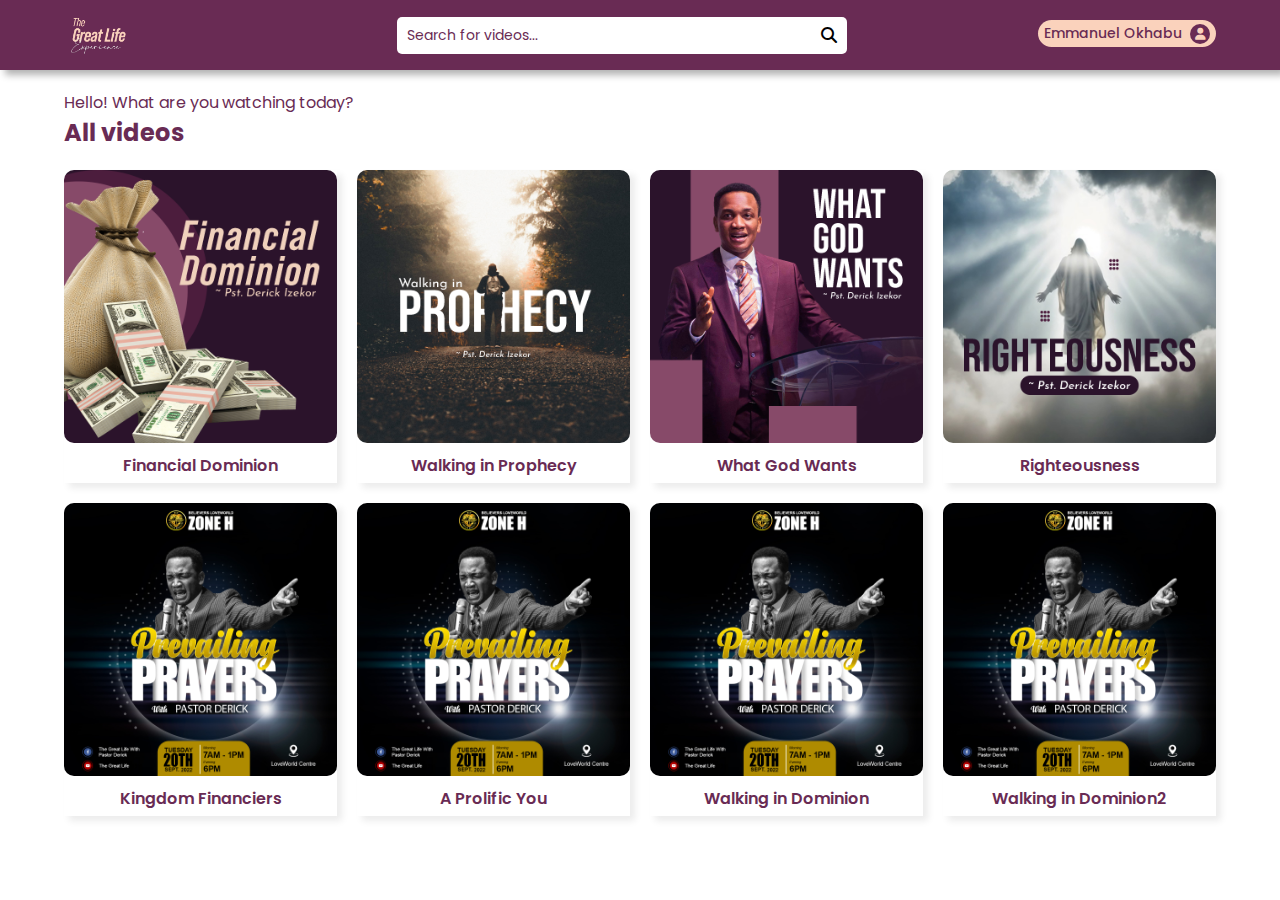
<file: pages/library.html>
<!DOCTYPE html>
<html lang="en">
  <head>
    <meta charset="UTF-8" />
    <meta http-equiv="X-UA-Compatible" content="IE=edge" />
    <meta name="viewport" content="width=device-width, initial-scale=1.0" />
    <title>Library</title>

    <!-- Fontawesome CDN -->
    <link
      rel="stylesheet"
      href="https://cdnjs.cloudflare.com/ajax/libs/font-awesome/6.4.0/css/all.min.css"
    />
<!-- ======== Title Logo ========= -->
<link rel="icon" type="image/png" sizes="32x32" href="../assets/images/logo1.png">

    <!-- ======== Link to CSS file ======== -->
    <link rel="stylesheet" href="../css/library.css" />
  </head>
  <body>
    <nav>
      <div class="left-nav">
        <!-- =========================== Logo ============================== -->
        <a href="../pages/home_page.html"><div class="logo"></div></a>

        <div class="search-box">
          <input
            type="text"
            id="search"
            placeholder="Search for videos..."
            onkeyup="search()"
          />
          <i class="fa fa-solid fa-search" id="searchIcon"></i>
        </div>
      </div>

      <!-- ========================== User Profile ======================== -->
      <div class="navLinks" id="myTopnav">
        <div class="icon" onclick="userToggle()">
          <div class="profile">
            <p>Emmanuel Okhabu</p>
            <i class="fa fa-solid fa-user" id="userIcon"></i>
          </div>
        </div>

      <!-- =========================== Home ============================== -->
        <a href="../pages/home_page.html" class="nav-items">
          <div class="home">
            <i class="fa fa-solid fa-home"></i>
            <p>Home</p>
          </div>
        </a>

        <!-- ========================= Notification ======================== -->
        <a href="../pages/notification.html" class="nav-items">
          <div class="notifications">
            <i class="fa fa-solid fa-bell" id="bell"></i>
            <p>Notifications</p>
          </div>
        </a>

        <!-- ============================ Logout ============================ -->
        <a href="/index.html" class="nav-items">
          <div class="logout">
            <i class="fa-solid fa-arrow-right-from-bracket"></i>
            <p>Logout</p>
          </div>
        </a>
      </div>
    </nav>

    <section class="mobileSearch">
      <div class="search-box search-box-mobile">
        <input
          type="text"
          id="search2"
          placeholder="Search for videos..."
          onkeyup="search2()"
        />
        <i class="fa fa-solid fa-search" id="searchIcon"></i>
      </div>
    </section>

    <section class="videoComponent">
      <div class="videoHeader">
        <p>Hello! What are you watching today?</p>
        <h2>All videos</h2>
      </div>
      <div class="videoSection">

        <a href="./playhead.html">
          <div class="videoCard">
            <div class="videoThumbnail">
              <img src="../assets/images/financial_dominion.jpg" alt="" />
            </div>
            <h4 class="videoTitle">Financial Dominion</h4>
          </div>
        </a>

        <a href="./playhead.html">
          <div class="videoCard">
            <div class="videoThumbnail">
              <img src="../assets/images/prophecy.jpg" alt="" />
            </div>
            <h4 class="videoTitle">Walking in Prophecy</h4>
          </div>
        </a>

        <a href="./playhead.html">
          <div class="videoCard">
            <div class="videoThumbnail">
              <img src="../assets/images/what_god_wants.jpg" alt="" />
            </div>
            <h4 class="videoTitle">What God Wants</h4>
          </div>
        </a>

        <a href="./playhead.html">
          <div class="videoCard">
            <div class="videoThumbnail">
              <img src="../assets/images/righteousness.jpg" alt="" />
            </div>
            <h4 class="videoTitle">Righteousness</h4>
          </div>
        </a>
        <a href="./playhead.html">
          <div class="videoCard">
            <div class="videoThumbnail">
              <img src="../assets/images/cover.jpg" alt="" />
            </div>
            <h4 class="videoTitle">Kingdom Financiers</h4>
          </div>
        </a>

        <a href="./playhead.html">
          <div class="videoCard">
            <div class="videoThumbnail">
              <img src="../assets/images/cover.jpg" alt="" />
            </div>
            <h4 class="videoTitle">A Prolific You</h4>
          </div>
        </a>

        <a href="./playhead.html">
          <div class="videoCard">
            <div class="videoThumbnail">
              <img src="../assets/images/cover.jpg" alt="" />
            </div>
            <h4 class="videoTitle">Walking in Dominion</h4>
          </div>
        </a>

        <a href="./playhead.html">
          <div class="videoCard">
            <div class="videoThumbnail">
              <img src="../assets/images/cover.jpg" alt="" />
            </div>
            <h4 class="videoTitle">Walking in Dominion2</h4>
          </div>
        </a>

      </div>
    </section>

    <!-- <footer class="copyright">
      <small>Copyright 2023</small>
    </footer> -->

    <script src="../js/library.js" type="text/javascript"></script>
  </body>
</html>
</file>
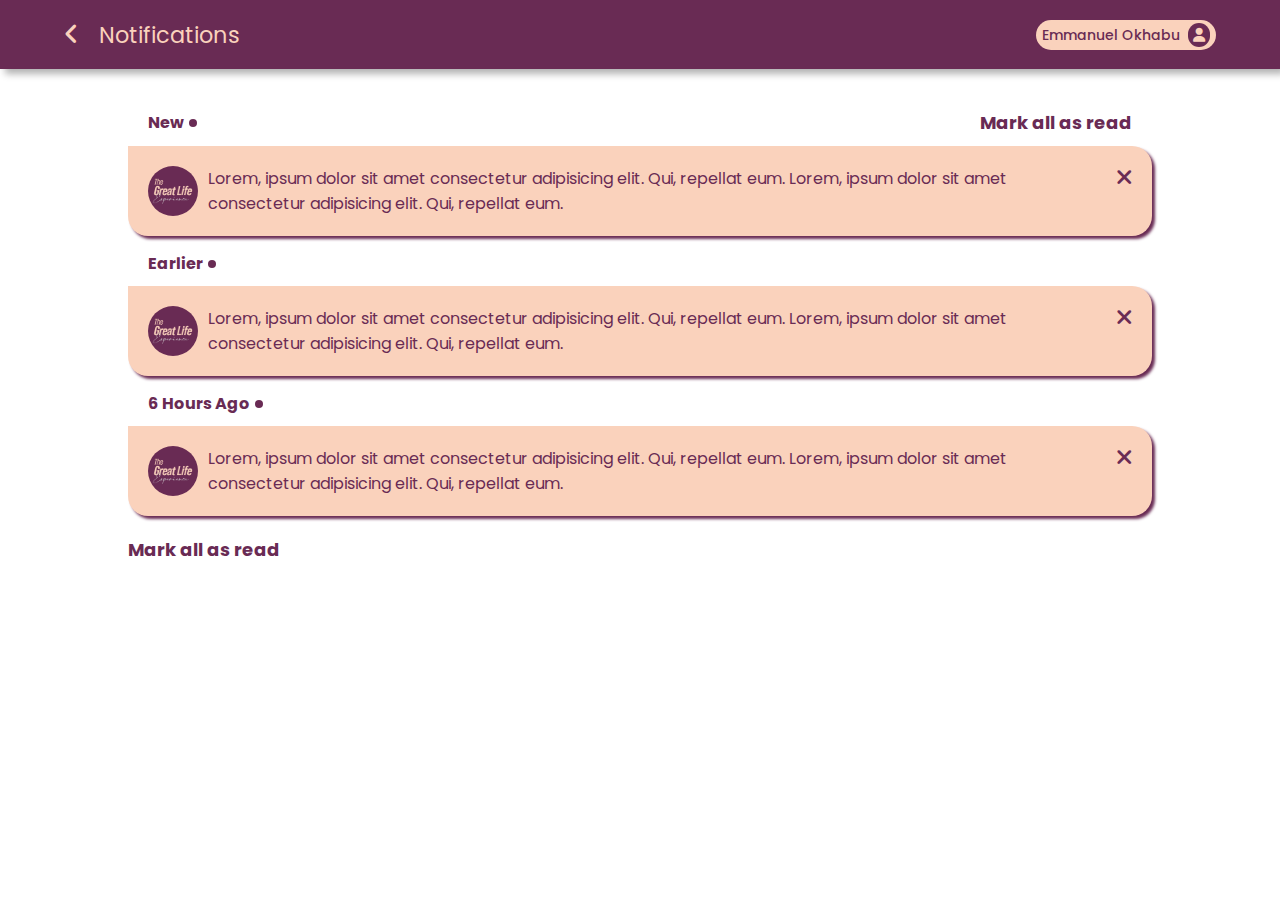
<file: pages/notification.html>
<!DOCTYPE html>
<html lang="en">
  <head>
    <meta charset="UTF-8" />
    <meta http-equiv="X-UA-Compatible" content="IE=edge" />
    <meta name="viewport" content="width=device-width, initial-scale=1.0" />
    <title>notifications</title>

    <!-- Fontawesome CDN -->
    <link
      rel="stylesheet"
      href="https://cdnjs.cloudflare.com/ajax/libs/font-awesome/6.4.0/css/all.min.css"
    />

    <!-- ======== Title Logo ========= -->
    <link rel="icon" type="image/png" sizes="32x32" href="../assets/images/logo1.png">

    <!-- ======== Link to CSS file ======== -->
    <link rel="stylesheet" href="../css/notification.css" />

    <!-- ======== Link to Javascript file ========= -->
    <script src="../js/playhead.js" defer></script>
  </head>
  <body>
    <nav>
      <div class="back-arrow">
        <a href="./library.html">
          <i class="fa-sharp fa-solid fa-angle-left"></i>
        </a>
        <p>Notifications</p>
      </div>

      <!-- ========================== User Profile ======================== -->
      <div class="navLinks" id="myTopnav">
        <div class="icon" onclick="userToggle()">
          <div class="profile">
            <p>Emmanuel Okhabu</p>
            <i class="fa fa-solid fa-user" id="userIcon"></i>
          </div>
        </div>

      <!-- =========================== Home ============================== -->
        <a href="../pages/home_page.html" class="nav-items">
          <div class="home">
            <i class="fa fa-solid fa-home"></i>
            <p>Home</p>
          </div>
        </a>

        <!-- ============================ Logout ============================ -->
        <a href="/index.html" class="nav-items">
          <div class="logout">
            <i class="fa-solid fa-arrow-right-from-bracket"></i>
            <p>Logout</p>
          </div>
        </a>
      </div>
    </nav>

    <div class="comment-wrapper">
      <div class="comment-list">
        <div class="comments">
          <div class="time">
            <p>New</p>
            <div class="status"></div>
          </div>
          <p class="mark-all">Mark all as read</p>
        </div>
        <div class="comment-box">
          <div>
          <div class="avatar">
            <img src="../assets/images/logo.png" alt="">
          </div>
        </div>
          <p class="comment">
            Lorem, ipsum dolor sit amet consectetur adipisicing elit. Qui, repellat eum.
            Lorem, ipsum dolor sit amet consectetur adipisicing elit. Qui, repellat eum.
          </p>
          <div class="delete">
            <i class="fa-sharp fa-solid fa-xmark"></i>
          </div>
        </div>
      </div>


      <div class="comment-list">
        <div class="comments">
          <div class="time">
            <p>Earlier</p>
            <div class="status"></div>
          </div>
        </div>
        <div class="comment-box">
          <div>
          <div class="avatar">
            <img src="../assets/images/logo.png" alt="">
          </div>
        </div>
          <p class="comment">
            Lorem, ipsum dolor sit amet consectetur adipisicing elit. Qui, repellat eum.
            Lorem, ipsum dolor sit amet consectetur adipisicing elit. Qui, repellat eum.
          </p>
          <div class="delete">
            <i class="fa-sharp fa-solid fa-xmark"></i>
          </div>
        </div>
      </div>
      <div class="comment-list">
        <div class="comments">
          <div class="time">
            <p>6 Hours Ago</p>
            <div class="status"></div>
          </div>
        </div>
        <div class="comment-box">
          <div>
          <div class="avatar">
            <img src="../assets/images/logo.png" alt="">
          </div>
        </div>
          <p class="comment">
            Lorem, ipsum dolor sit amet consectetur adipisicing elit. Qui, repellat eum.
            Lorem, ipsum dolor sit amet consectetur adipisicing elit. Qui, repellat eum.
          </p>
          <div class="delete">
            <i class="fa-sharp fa-solid fa-xmark"></i>
          </div>
        </div>
      </div>

      <div class="viewAll">
        <p class="">Mark all as read</p>
      </div>
    </div>
  </body>
</html>
</file>
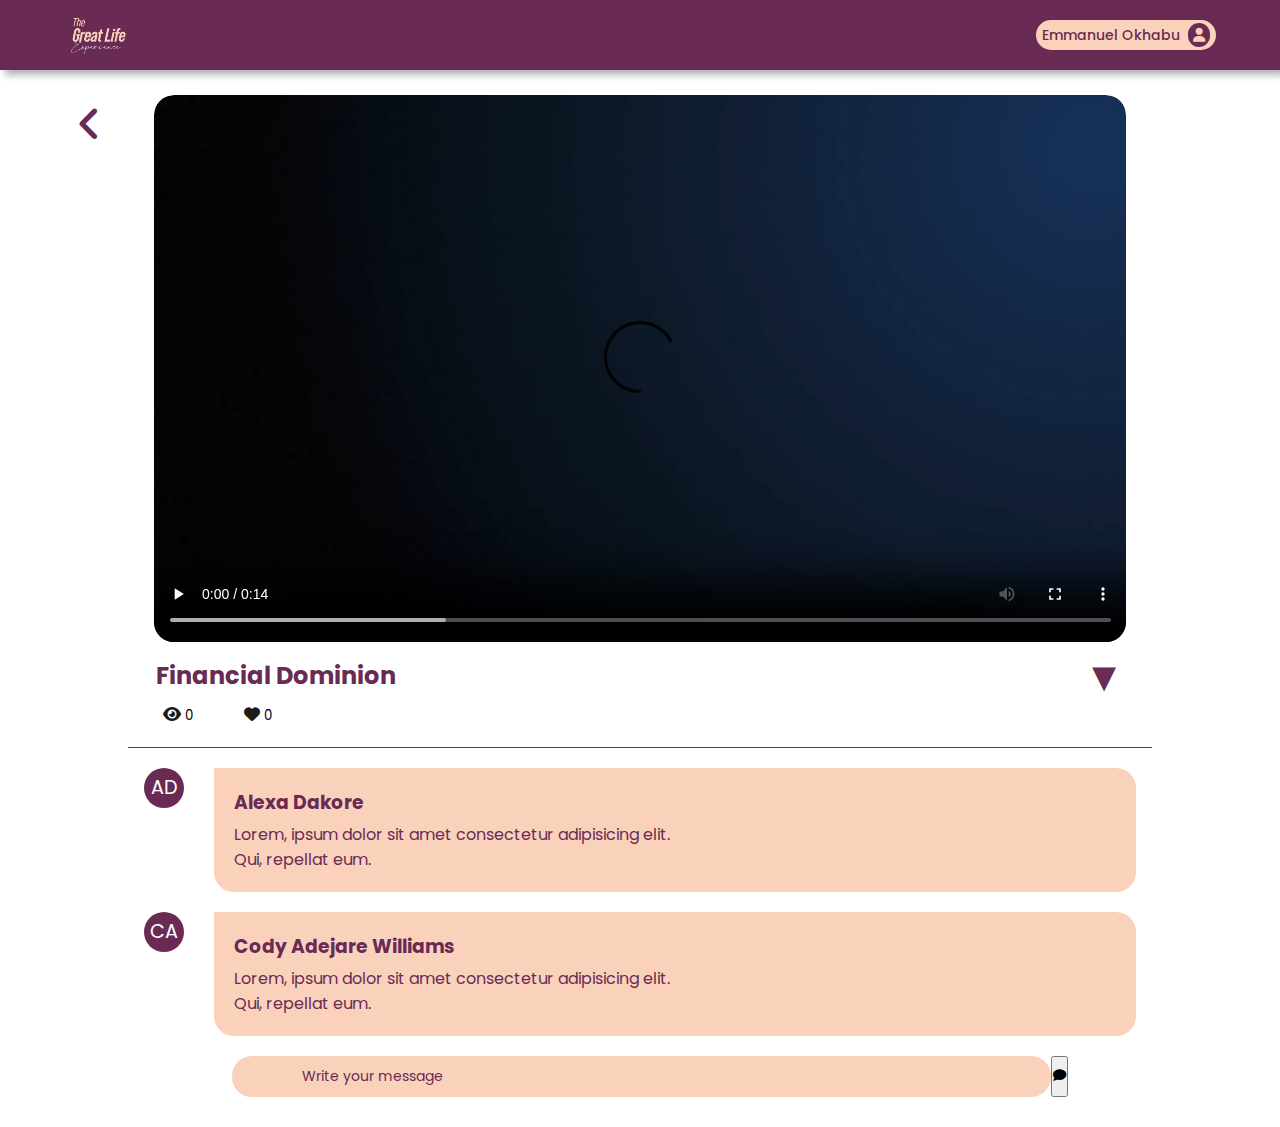
<file: pages/playhead.html>
<!DOCTYPE html>
<html lang="en">
  <head>
    <meta charset="UTF-8" />
    <meta http-equiv="X-UA-Compatible" content="IE=edge" />
    <meta name="viewport" content="width=device-width, initial-scale=1.0" />
    <title>Playing</title>

    <!-- Fontawesome CDN -->
    <link
      rel="stylesheet"
      href="https://cdnjs.cloudflare.com/ajax/libs/font-awesome/6.4.0/css/all.min.css"
    />

    <!-- ======== Title Logo ========= -->
    <link rel="icon" type="image/png" sizes="32x32" href="../assets/images/logo1.png">
    
    <!-- ======== Link to CSS file ======== -->
    <link rel="stylesheet" href="../css/playhead.css" />

    <!-- ======== Link to Javascript file ========= -->
  </head>
  <body>
    <!-- ============================= Navbar Section ===================== -->
    <nav>
      <!-- =========================== Logo ============================== -->
        <a href="../pages/home_page.html"><div class="logo"></div></a>

      <!-- ========================== User Profile ======================== -->
      <div class="navLinks" id="myTopnav">
        <div class="icon" onclick="userToggle()">
          <div class="profile">
            <p>Emmanuel Okhabu </p>
            <i class="fa fa-solid fa-user" id="userIcon"></i>
          </div>
        </div>

      <!-- =========================== Home ============================== -->
        <a href="../pages/home_page.html" class="nav-items">
          <div class="home">
            <i class="fa fa-solid fa-home"></i>
            <p>Home</p>
          </div>
        </a>

        <!-- ========================= Notification ======================== -->
        <a href="../pages/notification.html" class="nav-items">
          <div class="notifications">
            <i class="fa fa-solid fa-bell" id="bell"></i>
            <p>Notifications</p>
          </div>
        </a>

        <!-- ============================ Logout ============================ -->
        <a href="/index.html" class="nav-items">
          <div class="logout">
            <i class="fa-solid fa-arrow-right-from-bracket"></i>
            <p>Logout</p>
          </div>
        </a>
      </div>
    </nav>

    <div class="wrapper">
      <div class="back-arrow">
        <a href="./library.html">
          <i class="fa-sharp fa-solid fa-angle-left"></i>
        </a>
      </div>
      <div class="videoWrapper">
        <video autoplay controls controlsList="nodownload">
          <source
            src="../assets/videos/atoms_-_8579 (720p).mp4"
            type="video/mp4"
          />
        </video>
      </div>

      <div class="accordion">
        <div class="accordion-item">
          <div class="accordion-item-header">
            <h2>Financial Dominion</h2>
          </div>
          <div class="accordion-item-body">
            <div class="accordion-item-body-content">
              Lorem ipsum dolor sit amet consectetur, adipisicing elit. Nam eos
              saepe porro non vel dolores temporibus illum debitis iusto
              voluptatum?
            </div>
          </div>
        </div>
      </div>

      <!-- ============= Reactions ============== -->
      <div class="reactions">
        <i class="fa fa-solid fa-eye"></i>
        <input type="number" value="0" />
        <!-- <span class="Views">Views</span> -->
        <i class="fa fa-light fa-heart"></i>
        <input type="number" value="0" />
        <!-- <span class="Views">Likes</span> -->
      </div>

      <!-- ============== Comment Section =============== -->
      <div class="commentContainer" id="commentContainer">
      <div class="comment-wrapper">
        <div class="avatar">AD</div>
        <div class="comment-list">
          <h3 class="userId">Alexa Dakore</h3>
          <p class="comment">
            Lorem, ipsum dolor sit amet consectetur adipisicing elit. <br />
            Qui, repellat eum.
          </p>
        </div>
      </div>
      <div class="comment-wrapper">
        <div class="avatar">CA</div>
        <div class="comment-list">
          <h3 class="userId">Cody Adejare Williams</h3>
          <p class="comment">
            Lorem, ipsum dolor sit amet consectetur adipisicing elit. <br />
            Qui, repellat eum.
          </p>
        </div>
      </div>

      <div class="comment-box">
        <form>
          <input type="text" placeholder="Write your message" id="inputComment"/>
          <button id="addComment"><i class="fa-solid fa-comment"></i></button>
          <!-- <i class="fa fa-solid "></i> -->
        </form>
      </div>
    </div>
  </div>

    <script src="../js/playhead.js" defer></script>
  </body>
</html>
</file>
<file: css/library.css>
@import url("https://fonts.googleapis.com/css2?family=Poppins:wght@300;400;500;700;800;900&display=swap");

* {
  margin: 0;
  padding: 0;
  box-sizing: border-box;
  font-family: "poppins";
}

body {
  width: 100%;
  max-width: 2000px;
  margin: 0 auto;
  background-color: #fff;
}

nav {
  width: 100%;
  background-color: #692b54;
  padding: 10px 5%;
  overflow: hidden;
  display: flex;
  align-items: center;
  justify-content: space-between;
  box-shadow: 5px 5px 7px rgba(0, 0, 0, 0.3);
}

nav .left-nav {
  width: 68%;
  display: flex;
  align-items: center;
  justify-content: space-between;
}
nav .logo {
  width: 70px;
  height: 50px;
  background: url(../assets/images/logo.png) no-repeat center;
  background-size: contain;
}
.search-box {
  width: 450px;
  padding: 8px 10px;
  border-radius: 5px;
  display: flex;
  align-items: center;
  background-color: #fff;
  justify-content: center;
}
.search-box input {
  width: 100%;
  font-size: 14px;
  border-radius: 5px;
  background-color: #fff;
  border: none;
  color: #692b54;
}
.search-box input::placeholder {
  color: #692b54;
}
.search-box input:focus {
  outline: none;
  border: none;
}

.fa .fa-search {
  color: #692b54;
}

.navLinks {
  width: 25%;
  position: absolute;
  right: 0;
  top: 0px;
  z-index: 1;
  overflow: hidden;
}

.navLinks a {
  display: none;
  color: #fad2bc;
  text-decoration: none;
  text-align: left;
  font-size: 14px;
}
.navLinks .icon {
  margin-top: 20px;
  margin-right: 20%;
  float: right;
  display: block;
  cursor: pointer;
}

.navLinks .profile {
  display: flex;
  align-items: center;
  justify-content: center;
  gap: 8px;
  background-color: #fad2bc;
  padding: 3px 6px;
  border-radius: 50px;
}
.navLinks .profile p {
  font-size: 14px;
  font-weight: 500;
  color: #692b54;
  user-select: none;
}
.navLinks .profile .fa-user {
  font-size: 12px;
  color: #fad2bc;
  padding: 4px 4.5px;
  border-radius: 100px;
  background-color: #692b54;
}
.home, .logout,
.notifications {
  display: flex;
  align-items: center;
  gap: 15px;
  padding: 10px 20px;
  font-size: 1.3em;
}
/* .logout p, .notifications p {
  display: none;
} */
.home {
  margin-top: 100px;
}
.home:hover, .notifications:hover,
.logout:hover {
  background-color: #fad2bc;
  color: #692b54;
  transform: scale(1.05);
  transition: 0.4s ease;
}

/* ============== Styling the dropdown ================= */
.navLinks.responsive {
  height: 100vh;
  width: 25%;
  background-color: #692b54;
  position: absolute;
}
/* .navLinks.responsive .icon {
  position: absolute;
  right: 0;
  top: 0;
} */
.navLinks.responsive .nav-items {
  float: none;
  display: block;
  text-align: center;
  margin-bottom: 20px;
}

.mobileSearch {
  width: 100%;
  display: flex;
  align-items: center;
  justify-content: space-between;
  background-color: #692b54;
  padding: 0 3% 10px;
  display: none;
}
.search-box-mobile {
  width: 100%;
}

.videoComponent {
  width: 100%;
  padding: 0px 5% 20px;
}

.videoHeader {
  width: 100%;
  padding: 20px 0;
  color: #692b54;
}
.videoSection {
  width: 100%;
  display: grid;
  grid-template-columns: repeat(4, 1fr);
  justify-items: center;
  align-items: center;
  gap: 20px;
}
.videoSection a {
  text-decoration: none;
  color: #692b54;
}
.videoCard {
  box-shadow: 5px 5px 7px rgba(0, 0, 0, 0.08);
  aspect-ratio: 1/1;
  padding-bottom: 5px;
}

.videoThumbnail {
  aspect-ratio: 1/1;
  margin-bottom: 10px;
  border-radius: 10px;
  transition: 0.5s ease-in;
  overflow: hidden;
}
.videoThumbnail img {
  width: 100%;
}
.videoThumbnail:hover {
  opacity: 0.7;
  transform: scale(1.05);
}
.videoTitle {
  color: #692b54;
  text-align: center;
  font-weight: 600;
  text-overflow: ellipsis;
  overflow: hidden;
}

/* .copyright {
  width: 100%;
  padding: 10px 0;
  font-size: 12px;
  text-align: center;
  color: #692b54;
  border-top: 2px solid;
  border-image: linear-gradient(to right, transparent, #34495e, transparent) 1;
} */

/*  ======== Media query======== */

@media screen and (max-width: 1024px) {
  .navLinks {
    width: 30%;
  }
  .navLinks.responsive {
    width: 30%;
  }
}

@media screen and (max-width: 1000px) {
  nav .search-box {
    width: 350px;
  }
  .navLinks .fa-bell {
    font-size: 16px;
  }
  .navLinks .profile {
    gap: 5px;
    text-align: center;
  }
  .videoTitle {
    font-size: 14px;
  }
}

@media screen and (max-width: 900px) {
  .navLinks {
    width: 35%;
  }
  .navLinks.responsive {
    width: 35%;
  }
  .navLinks .profile p {
    font-size: 12px;
  }
  .home, .logout,
  .notifications {
    font-size: 1.2em;
  }
}

@media screen and (max-width: 800px) {
  nav .search-box {
    width: 300px;
  }
  .videoTitle {
    font-size: 12px;
  }
}

@media screen and (max-width: 768px) {
  nav {
    padding-bottom: 0;
    box-shadow: none;
  }
  nav .search-box {
    display: none;
  }
  .navLinks {
    width: 40%;
  }
  .navLinks.responsive {
    width: 40%;
  }
  .navLinks .icon {
    margin-right: 15%;
  }
  .mobileSearch {
    display: block;
  }
  .videoSection {
    grid-template-columns: repeat(3, 1fr);
    gap: 10px;
  }
  .videoThumbnail {
    margin-bottom: 10px;
  }
  .videoTitle {
    font-size: 14px;
  }
}

@media screen and (max-width: 680px) {
  .navLinks {
    width: 45%;
  }
  .navLinks.responsive {
    width: 45%;
  }
}

@media screen and (max-width: 600px) {
  .videoSection {
    grid-template-columns: repeat(2, 1fr);
    gap: 10px;
  }
  .videoTitle {
    font-weight: 400;
  }
}

@media screen and (max-width: 500px) {
  .navLinks {
    width: 55%;
  }
  .navLinks.responsive {
    width: 55%;
  }
  .navLinks .icon {
    margin-right: 10%;
  }
}

@media screen and (max-width: 450px) {
  .navLinks {
    width: 60%;
  }
  .navLinks.responsive {
    width: 60%;
  }
  .navLinks .profile p {
    font-size: 10px;
  }
  .navLinks a {
    font-size: 12px;
  }
  .home, .logout, .notifications {
    font-size: 1.5em;
}
}

@media screen and (max-width: 400px) {
  .navLinks {
    width: 70%;
  }
  .navLinks.responsive {
    width: 70%;
  }
  .navLinks a {
    font-size: 11px;
  }
}

@media screen and (max-width: 385px) {
  .navLinks {
    width: 80%;
  }
  .navLinks.responsive {
    width: 80%;
  }
  .navLinks .icon {
    margin-right: 7%;
  }
  .search-box {
    padding: 7px;
  }
  .search-box input {
    font-size: 12px;
  }
  .videoHeader {
    padding: 12px;
  }
  .videoHeader p {
    font-size: 12px;
  }
  .videoHeader h2 {
    font-size: 18px;
  }
  .videoTitle {
    font-size: 10px;
  }
}

@media screen and (max-width: 300px) {
  nav .logo {
    width: 50px;
    height: 50px;
  }
  .navLinks .icon {
    margin-top: 22px;
  }
  .navLinks {
    width: 80%;
  }
  .navLinks.responsive {
    width: 100%;
  }
}

@media screen and (max-width: 291px) {
  .videoComponent {
    padding: 0px 10px 20px;
  }
  .videoTitle {
    font-size: 7px;
  }
}

@media screen and (max-width: 280px) {
  .navLinks .profile {
    background: none;
  }
  .navLinks .icon {
    margin-top: 18px;
    margin-right: 5%;
  }
  .navLinks .profile p {
    display: none;
  }
  .navLinks .profile .fa-user {
    font-size: 14px;
    color: #692b54;
    padding: 5px 5.5px;
    background-color: #fad2bc;
  }
  .videoHeader {
    padding: 10px;
  }
  .videoHeader {
    padding: 10px 0;
  }
  .videoHeader p {
    font-size: 8px;
  }
  .videoHeader h2 {
    font-size: 14px;
  }
}

@media screen and (max-width: 250px) {
  .search-box {
    padding: 5px;
  }
  .search-box input {
    font-size: 10px;
  }
  .videoSection {
    grid-template-columns: repeat(1, 1fr);
    gap: 10px;
  }
}

@media screen and (max-width: 240px) {
  .videoHeader p {
    font-size: 7px;
  }
}

@media screen and (max-width: 220px) {
  .videoHeader p {
    font-size: 5px;
  }
}
</file>
<file: css/notification.css>
@import url("https://fonts.googleapis.com/css2?family=Poppins:wght@300;400;500;700;800;900&display=swap");

* {
  margin: 0;
  padding: 0;
  box-sizing: border-box;
  font-family: "poppins";
}

body {
  width: 100%;
  max-width: 2000px;
  margin: 0 auto;
  background-color: #fff;
}

nav {
  width: 100%;
  background-color: #692b54;
  padding: 17px 5%;
  display: block;
  box-shadow: 5px 5px 7px rgba(0, 0, 0, 0.3);
  position: relative;
}

.navLinks {
  width: 25%;
  position: absolute;
  right: 0;
  top: 0px;
  z-index: 1;
}
.navLinks a {
  display: none;
  color: #fad2bc;
  text-decoration: none;
  text-align: left;
  font-size: 14px;
}

.back-arrow {
  display: flex;
  align-items: center;
  gap: 20px;
}
.back-arrow a {
  text-decoration: none;
  color: #fad2bc;
  font-size: 1.5em;
}
.back-arrow p {
  font-size: 1.4em;
  font-weight: 400;
  color: #fad2bc;
  user-select: none;
}

.navLinks .icon {
  margin-top: 20px;
  margin-right: 20%;
  float: right;
  display: block;
  cursor: pointer;
}

.navLinks .profile {
  display: flex;
  align-items: center;
  justify-content: center;
  gap: 8px;
  background-color: #fad2bc;
  padding: 3px 6px;
  border-radius: 50px;
}
.navLinks .profile p {
  font-size: 14px;
  font-weight: 500;
  color: #692b54;
  user-select: none;
}
.navLinks .profile .fa-user {
  font-size: 14px;
  color: #fad2bc;
  padding: 5px;
  border-radius: 100px;
  background-color: #692b54;
}

.home, .logout,
.notifications {
  display: flex;
  align-items: center;
  gap: 15px;
  padding: 10px 20px;
  font-size: 1.3em;
}
.home {
  margin-top: 100px;
}
.home:hover, .notifications:hover,
.logout:hover {
  background-color: #fad2bc;
  color: #692b54;
  transition: 0.4s ease;
}

/* ============== Styling the dropdown ================= */
.navLinks.responsive {
  height: 100vh;
  width: 25%;
  background-color: #692b54;
  position: absolute;
}
/* .navLinks.responsive .icon {
    position: absolute;
    right: 0;
    top: 0;
  } */
.navLinks.responsive .nav-items {
  float: none;
  display: block;
  text-align: center;
  margin-bottom: 20px;
}

/* ================= Comment Section ================ */
.comment-wrapper {
  width: 100%;
  padding: 40px 10%;
}

.comment-list {
  margin-bottom: 15px;
}

.comments {
  display: flex;
  align-items: center;
  justify-content: space-between;
  margin-bottom: 10px;
  padding: 0 20px;
}

.time {
  display: flex;
  align-items: center;
  justify-content: center;
  gap: 5px;
  color: #692b54;
}

.time p {
  font-size: 16px;
  font-weight: 700;
  user-select: none;
}

.time .status {
  background-color: #692b54;
  width: 8px;
  height: 8px;
  border-radius: 100px;
}

.mark-all {
  color: #692b54;
  font-size: 18px;
  font-weight: 700;
  cursor: pointer;
  user-select: none;
}

.comment-box {
  width: 100%;
  padding: 20px;
  margin-bottom: 10px;
  color: #692b54;
  background-color: #fad2bc;
  border-radius: 0 20px 20px 20px;
  display: flex;
  align-items: top;
  gap: 10px;
  box-shadow: 3px 3px 3px #692b54;
}
.comment-box .avatar {
  width: 50px;
  height: 50px;
  border-radius: 100px;
  background-color: #692b54;
  display: flex;
  align-items: center;
  justify-content: center;
}
.comment-box .avatar img {
  width: 100%;
  user-select: none;
}
.comment-box .comment {
  word-wrap: balance;
}
.delete {
  display: flex;
  align-content: center;
  justify-items: center;
}
.fa-xmark {
  font-size: 22px;
  font-weight: 900;
  cursor: pointer;
}
.viewAll {
  width: 100%;
  margin-top: 20px;
}
.viewAll p {
  color: #692b54;
  font-size: 18px;
  font-weight: 700;
  cursor: pointer;
  user-select: none;
}

/* Media query */

@media screen and (max-width: 1024px) {
  .navLinks {
    width: 30%;
  }
  .navLinks.responsive {
    width: 30%;
  }
}

@media screen and (max-width: 900px) {
  .navLinks {
    width: 35%;
  }
  .navLinks.responsive {
    width: 35%;
  }
  .navLinks .profile p {
    font-size: 12px;
  }
  .home, .logout,
  .notifications {
    font-size: 1.2em;
  }
  .comment-wrapper {
    padding: 40px 6%;
  }
}

@media screen and (max-width: 768px) {
  .navLinks {
    width: 40%;
  }
  .navLinks.responsive {
    width: 40%;
  }
  .navLinks .icon {
    margin-right: 15%;
  }
}

@media screen and (max-width: 680px) {
  .navLinks {
    width: 45%;
  }
  .navLinks.responsive {
    width: 45%;
  }
  .comment-wrapper {
    padding: 40px 6%;
  }
}

@media screen and (max-width: 600px) {
  .navLinks {
    width: 50%;
  }
  .navLinks.responsive {
    width: 50%;
  }
  .home {
    margin-top: 70px;
  }
}

@media screen and (max-width: 500px) {
  .navLinks {
    width: 55%;
  }
  .navLinks.responsive {
    width: 55%;
  }
  .navLinks .icon {
    margin-right: 10%;
  }
  .comment-box .avatar {
    width: 40px;
    height: 40px;
  }
  .comment-box .comment {
    font-size: 14px;
  }
}

@media screen and (max-width: 450px) {
  .navLinks {
    width: 60%;
  }
  .navLinks.responsive {
    width: 60%;
  }
  .navLinks .profile p {
    font-size: 10px;
  }
  .navLinks a {
    font-size: 12px;
  }
}

@media screen and (max-width: 400px) {
  .navLinks {
    width: 100%;
  }
  .back-arrow p {
    display: none;
  }
  .navLinks.responsive {
    width: 100%;
  }
  .navLinks a {
    font-size: 11px;
  }
}

@media screen and (max-width: 385px) {
  .navLinks a {
    font-size: 11px;
  }
  .back-arrow {
    gap: 10px;
  }
  .back-arrow a {
    font-size: 1.5em;
  }

  .navLinks .icon {
    margin-right: 7%;
    margin-top: 20px;
  }
  .comments {
    padding: 0;
  }
  .time p {
    font-size: 14px;
  }
  .mark-all {
    font-size: 16px;
  }
  .comment-box {
    padding: 10px;
  }
  .comment-box .avatar {
    width: 35px;
    height: 35px;
  }
  .comment-box .comment {
    font-size: 12px;
  }

  .mark-all {
    font-size: 14px;
  }
  .fa-xmark {
    font-size: 18px;
  }
}

@media screen and (max-width: 300px) {
  /* .navLinks .icon {
  } */
}
</file>
<file: css/playhead.css>
@import url("https://fonts.googleapis.com/css2?family=Poppins:wght@300;400;500;700;800;900&display=swap");

* {
  margin: 0;
  padding: 0;
  box-sizing: border-box;
  font-family: "poppins";
}

body {
  width: 100%;
  max-width: 2000px;
  margin: 0 auto;
  background-color: #fff;
}

nav {
  width: 100%;
  background-color: #692b54;
  padding: 10px 5%;
  display: block;
  box-shadow: 5px 5px 7px rgba(0, 0, 0, 0.3);
  position: relative;
}

nav .logo {
  width: 70px;
  height: 50px;
  background: url(../assets/images/logo.png) no-repeat center;
  background-size: contain;
}

.navLinks {
  width: 25%;
  position: absolute;
  right: 0;
  top: 0px;
  z-index: 1;
  overflow: hidden;
}
.navLinks a {
  display: none;
  color: #fad2bc;
  text-decoration: none;
  text-align: left;
  font-size: 14px;
}
.navLinks .icon {
  margin-top: 20px;
  margin-right: 20%;
  float: right;
  display: block;
  cursor: pointer;
}

.navLinks .profile {
  display: flex;
  align-items: center;
  justify-content: center;
  gap: 8px;
  background-color: #fad2bc;
  padding: 3px 6px;
  border-radius: 50px;
}
.navLinks .profile p {
  font-size: 14px;
  font-weight: 500;
  color: #692b54;
  user-select: none;
}
.navLinks .profile .fa-user {
  font-size: 14px;
  color: #fad2bc;
  padding: 5px;
  border-radius: 100px;
  background-color: #692b54;
}
.home, .logout,
.notifications {
  display: flex;
  align-items: center;
  gap: 15px;
  padding: 10px 20px;
  font-size: 1.3em;
}
.home {
  margin-top: 100px;
}
.home:hover, .notifications:hover,
.logout:hover {
  background-color: #fad2bc;
  color: #692b54;
  transform: scale(1.05);
  transition: 0.4s ease;
}

/* ============== Styling the dropdown ================= */
.navLinks.responsive {
  height: 100vh;
  width: 25%;
  background-color: #692b54;
  position: absolute;
}
/* .navLinks.responsive .icon {
  position: absolute;
  right: 0;
  top: 0;
} */
.navLinks.responsive .nav-items {
  float: none;
  display: block;
  text-align: center;
  margin-bottom: 20px;
}

.wrapper {
  width: 100%;
  padding: 10px 10%;
  position: relative;
  margin-top: 15px;
}
.back-arrow {
  position: absolute;
  left: 6%;
}
.back-arrow a {
  font-size: 40px;
  color: #692b54;
}
.videoWrapper {
  width: 95%;
  margin: 0 auto;
  overflow: hidden;
  border-radius: 20px;
}
.videoWrapper video {
  width: 100%;
  border-radius: 20px;
}

.accordion {
  width: 100%;
  padding: 0 2%;
}
.accordion-item {
  background-color: #fff;
  color: #692b54;
  margin: 1rem 0;
}
.accordion-item-header {
  padding: 0 3rem 0 0.5rem;
  min-height: 1.3rem;
  line-height: 0px;
  font-weight: 500;
  display: flex;
  align-items: center;
  position: relative;
  cursor: pointer;
  color: #692b54;
}
.accordion-item-header::after {
  content: "\25BE";
  font-size: 3rem;
  position: absolute;
  right: 1rem;
}
.accordion-item-header.active::after {
  /* content: "\2212"; */
  transform: rotate(180deg);
}
.accordion-item-body {
  max-height: 0;
  overflow: hidden;
  transition: max-height 0.2s ease-out;
}
.accordion-item-body-content {
  padding: 1rem;
  border-top: 1px solid;
  word-wrap: break-word;
  border-image: linear-gradient(to right, transparent, #34495e, transparent) 1;
}

.reactions {
  padding: 0 2.2rem 20px;
  color: rgb(28, 28, 28);
  border-bottom: 1px solid #692b54;
}
.reactions .fa {
  transition: 0.5s;
  font-size: 16px;
}
.reactions .fa-heart {
  cursor: pointer;
}
.reactions .fa-heart:hover {
  color: #ba0015;
  transform: scale(1.2);
}
.reactions input {
  border: none;
  outline: none;
  /* pointer-events: none; */
  width: 55px;
  background: none;
}

.comment-wrapper {
  width: 100%;
  margin-top: 20px;
  display: flex;
  align-items: top;
  justify-content: center;
  gap: 30px;
}
.comment-wrapper .avatar {
  width: 40px;
  height: 40px;
  display: flex;
  align-items: center;
  justify-content: center;
  color: #fff;
  font-size: 1.2em;
  font-weight: 400;
  border-radius: 100px;
  background-color: #692b54;
}
.comment-wrapper .comment-list {
  width: 90%;
  padding: 20px;
  color: #692b54;
  background-color: #fad2bc;
  border-radius: 0 20px 20px 20px;
}
.comment-wrapper .comment-list h3 {
  margin-bottom: 5px;
}

.comment-box {
  width: 100%;
  margin: 20px 0;
}
.comment-box form {
  width: 100%;
  display: flex;
  justify-content: center;
  margin-left: 10px;
}
.comment-box form input {
  width: 80%;
  padding: 10px 20px 10px 70px;
  font-size: 14px;
  color: #692b54;
  border-radius: 20px;
  border: none;
  outline: none;
  background-color: #fad2bc;
}
.comment-box form input::placeholder {
  color: #692b54;
}

/* Media query */

@media screen and (max-width: 1024px) {
  .navLinks {
    width: 30%;
  }
  .navLinks.responsive {
    width: 30%;
  }
}

@media screen and (max-width: 970px) {
  .back-arrow {
    left: 3%;
  }
  .back-arrow a {
    font-size: 30px;
  }
  .wrapper {
    padding: 10px 5%;
  }
  .accordion-item-header h2 {
    font-size: 1.6em;
  }
  .reactions {
    padding: 0 1rem 3px;
  }
  .comment-wrapper {
    gap: 10px;
  }
  .comment-wrapper .comment-list {
    padding: 10px 15px;
  }
  .comment-wrapper .comment-list .comment {
    line-height: 1.3em;
  }
}

@media screen and (max-width: 900px) {
  .navLinks {
    width: 35%;
  }
  .navLinks.responsive {
    width: 35%;
  }
  .navLinks .profile p {
    font-size: 12px;
  }
  .home, .logout,
  .notifications {
    font-size: 1.3em;
  }
}

@media screen and (max-width: 768px) {
  .navLinks {
    width: 40%;
  }
  .navLinks.responsive {
    width: 40%;
  }
  .navLinks .icon {
    margin-right: 15%;
  }
}
@media screen and (max-width: 680px) {
  .navLinks {
    width: 45%;
  }
  .navLinks.responsive {
    width: 45%;
  }
}

@media screen and (max-width: 600px) {
  .navLinks {
    width: 50%;
  }
  .navLinks.responsive {
    width: 50%;
  }

  .accordion-item-header h2 {
    font-size: 1.5em;
  }
  .accordion-item-body-content {
    font-size: 12px;
    padding: 12px;
  }
  .home {
    margin-top: 70px;
  }
}

@media screen and (max-width: 500px) {
  .navLinks {
    width: 55%;
  }
  .navLinks.responsive {
    width: 55%;
  }
  .navLinks .icon {
    margin-right: 10%;
  }
}

@media screen and (max-width: 450px) {
  .navLinks {
    width: 60%;
  }
  .navLinks.responsive {
    width: 60%;
  }
  .navLinks .profile p {
    font-size: 10px;
  }
  .navLinks a {
    font-size: 12px;
  }
  .home, .logout,
  .notifications {
    font-size: 1.5em;
  }
  .back-arrow {
    left: 2%;
  }
  .accordion-item-header h2 {
    font-size: 1.3em;
  }
  .reactions .fa {
    font-size: 14px;
  }
  .reactions input {
    font-size: 14px;
  }
  .comment-wrapper .avatar {
    width: 30px;
    height: 30px;
    font-size: 1em;
  }
}
@media screen and (max-width: 400px) {
  .navLinks {
    width: 70%;
  }
  .navLinks.responsive {
    width: 70%;
  }
  .navLinks a {
    font-size: 11px;
  }
}

@media screen and (max-width: 385px) {
  .navLinks {
    width: 100%;
  }
  .navLinks.responsive {
    width: 100%;
  }
  .navLinks .icon {
    margin-right: 7%;
  }

  .back-arrow a {
    font-size: 20px;
  }
  .accordion-item-header h2 {
    font-size: 1em;
  }
  .accordion-item-header::after {
    font-size: 2rem;
  }
  .comment-wrapper .comment-list {
    font-size: 12px;
  }
  .comment-box form input {
    width: 100%;
    margin: 0 10px 0 0;
    padding: 12px 40px;
  }
}
@media screen and (max-width: 300px) {
  nav .logo {
    width: 50px;
    height: 50px;
  }
  .navLinks .icon {
    margin-top: 25px;
  }
  .accordion-item-header h2 {
    font-size: 0.9em;
  }
  .comment-wrapper .comment-list {
    font-size: 12px;
  }
  .accordion-item-body-content {
    font-size: 12px;
  }
}

@media screen and (max-width: 280px) {
  .accordion-item-header h2 {
    font-size: 0.8em;
  }
}

@media screen and (max-width: 250px) {
  .logo {
    visibility: hidden;
  }
  .back-arrow a {
    font-size: 15px;
  }
  .accordion-item-header h2 {
    font-size: 0.7em;
  }
  .accordion-item-header::after {
    font-size: 1.4rem;
  }
  .accordion-item-header {
    padding: 0 0.5rem 0;
  }
  .accordion-item-body-content {
    font-size: 10px;
  }
  .reactions {
    padding: 0 0.5rem 5px;
  }
  .reactions .fa {
    font-size: 11px;
  }
  .reactions input {
    font-size: 11px;
  }
  .comment-wrapper .avatar {
    font-size: 0.8em;
  }
  .comment-wrapper .comment-list h3 {
    font-size: 12px;
  }
  .comment-wrapper .comment-list {
    font-size: 10px;
  }
  .comment-box form input {
    width: 100%;
    padding: 10px 20px 10px 30px;
    font-size: 10px;
  }
}
</file>
